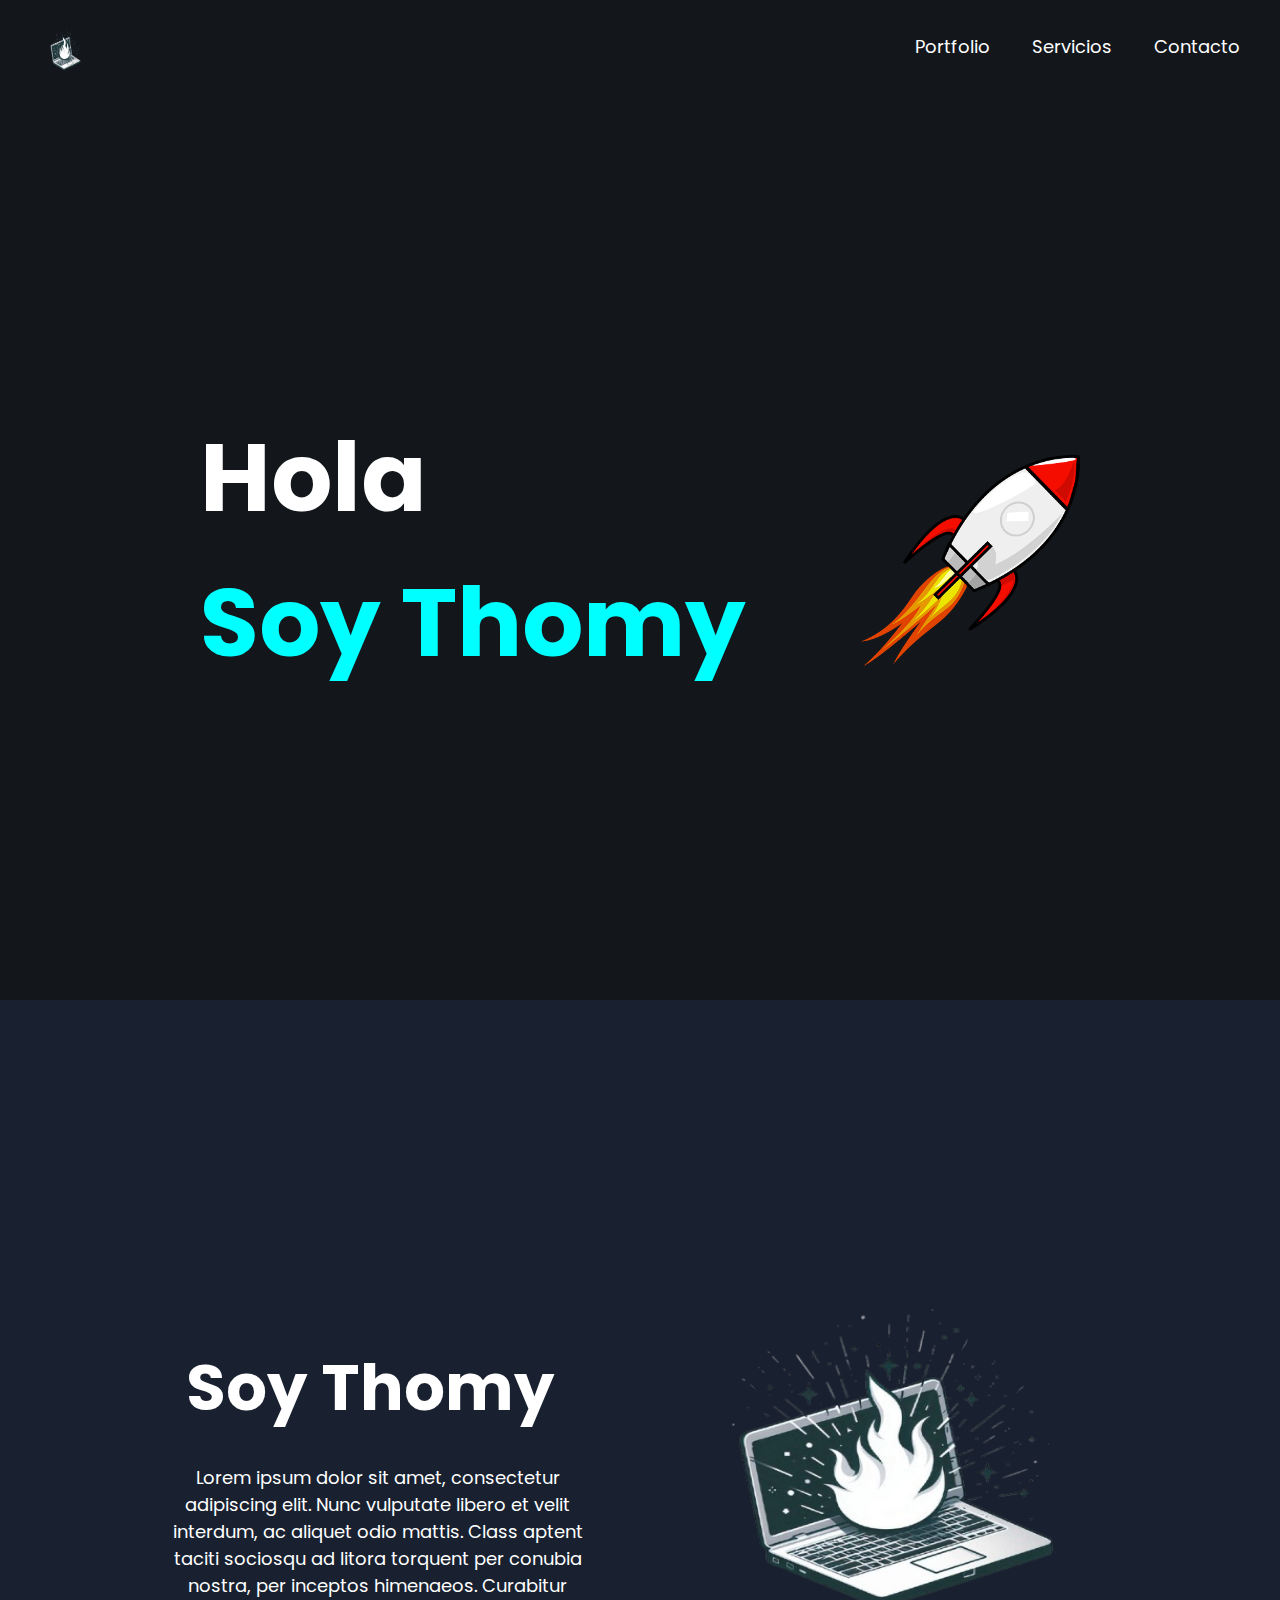
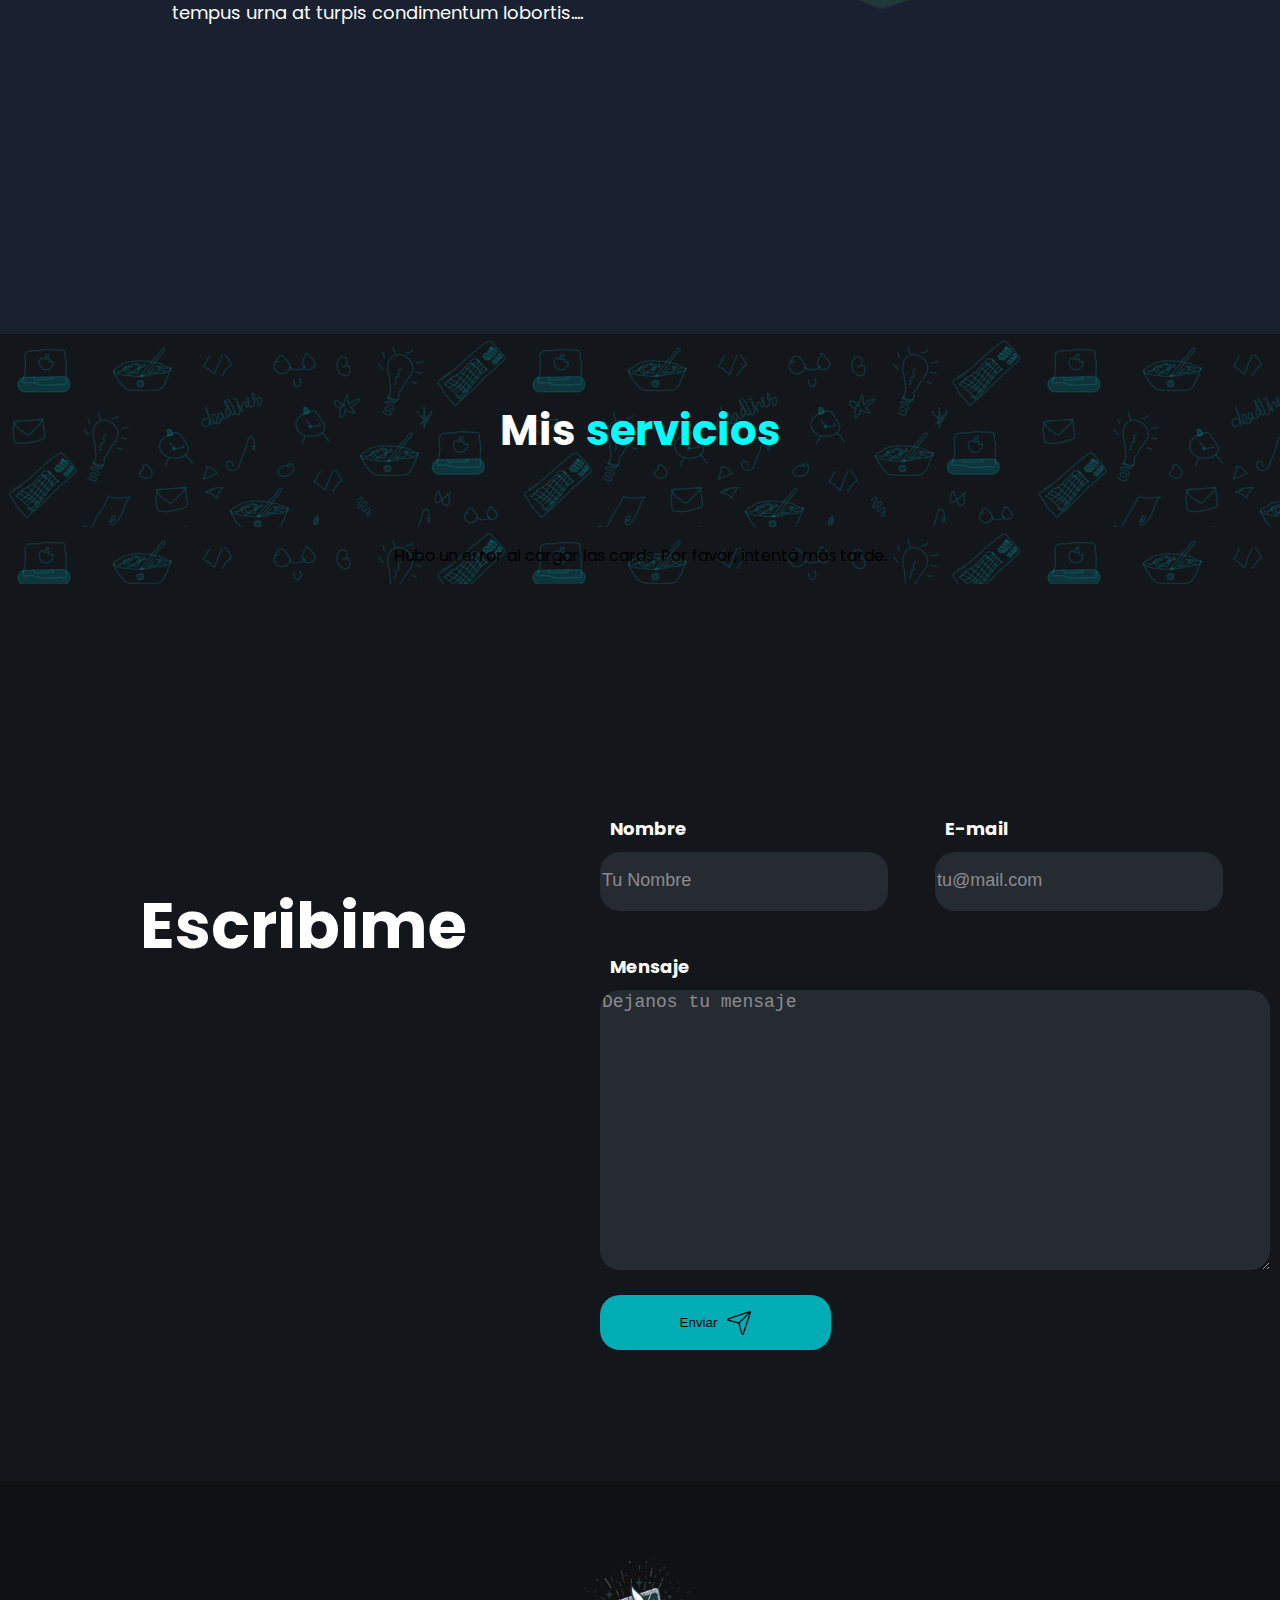
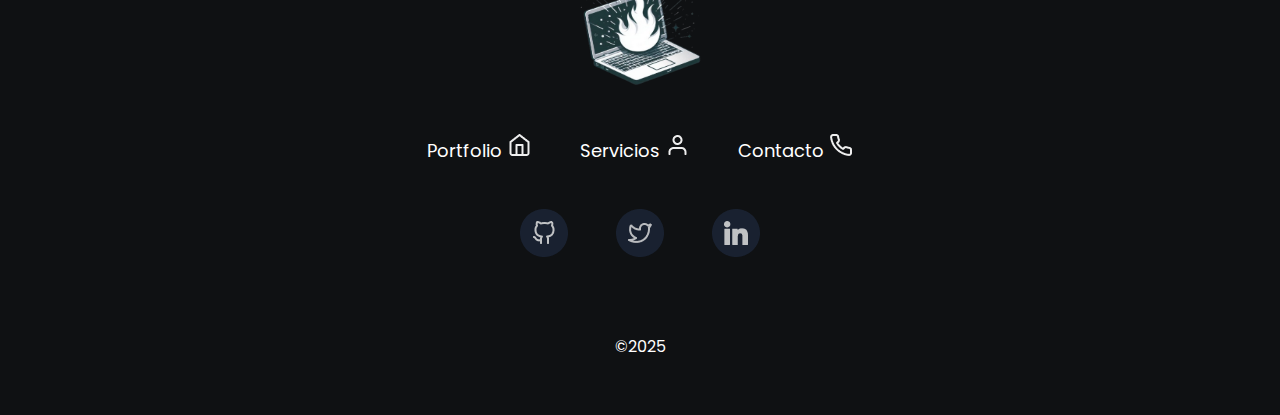
<file: index.html>
<!DOCTYPE html>
<html lang="en">
  <head>
    <meta charset="UTF-8" />
    <meta name="viewport" content="width=device-width, initial-scale=1.0" />
    <title>Desafío Web Components</title>

    <script defer src="./components/header.js"></script>
    <link rel="stylesheet" href="./components/header.css" />

    <script defer src="./pages/servicios.js"></script>
    <link rel="stylesheet" href="./pages/servicios.css" />

    <script defer src="./pages/portfolio.js"></script>
    <link rel="stylesheet" href="./pages/portfolio.css" />

    <script defer src="./pages/contacto.js"></script>
    <link rel="stylesheet" href="./pages/contacto.css" />

    <script defer src="./components/footer.js"></script>
    <link rel="stylesheet" href="./components/footer.css" />

    <link rel="stylesheet" href="./pages/index.css" />
  </head>
  <body>
    <header class="header-component"></header>
    <section class="portfolio">
      <div class="bienvenida-portfolio">
        <h2 class="h2-bienvenida-portfolio">
          <span class="h2-parte1">Hola</span>
          <br />
          <span class="h2-parte2">Soy Thomy</span>
        </h2>
        <img
          class="imagen-bienvenida-portfolio"
          src="./foto.png"
          alt="Cohete"
        />
      </div>
    </section>
    <div class="presentacion-portfolio">
      <div class="presentacion-portafolio-contenedor">
        <h3 class="h3-presentacion-portfolio">Soy Thomy</h3>
        <p class="p-presentacion-portfolio">
          Lorem ipsum dolor sit amet, consectetur adipiscing elit. Nunc
          vulputate libero et velit interdum, ac aliquet odio mattis. Class
          aptent taciti sociosqu ad litora torquent per conubia nostra, per
          inceptos himenaeos. Curabitur tempus urna at turpis condimentum
          lobortis....
        </p>
      </div>
      <img
        class="imagen-presentacion-portfolio"
        src="./logo-sf.png"
        alt="Foto de perfil"
        srcset=""
      />
    </div>
    <section class="contenedor-tarjeta">
      <div class="mis-servicios-titulo">
        <h2 class="mis-servicios-titulo-1">Mis</h2>
        <h2 class="mis-servicios-titulo-2">servicios</h2>
      </div>
      <div class="cards-container"></div>
    </section>
    <form action="" class="form-contact"></form>
    <footer class="footer-component"></footer>
  </body>
</html>
</file>
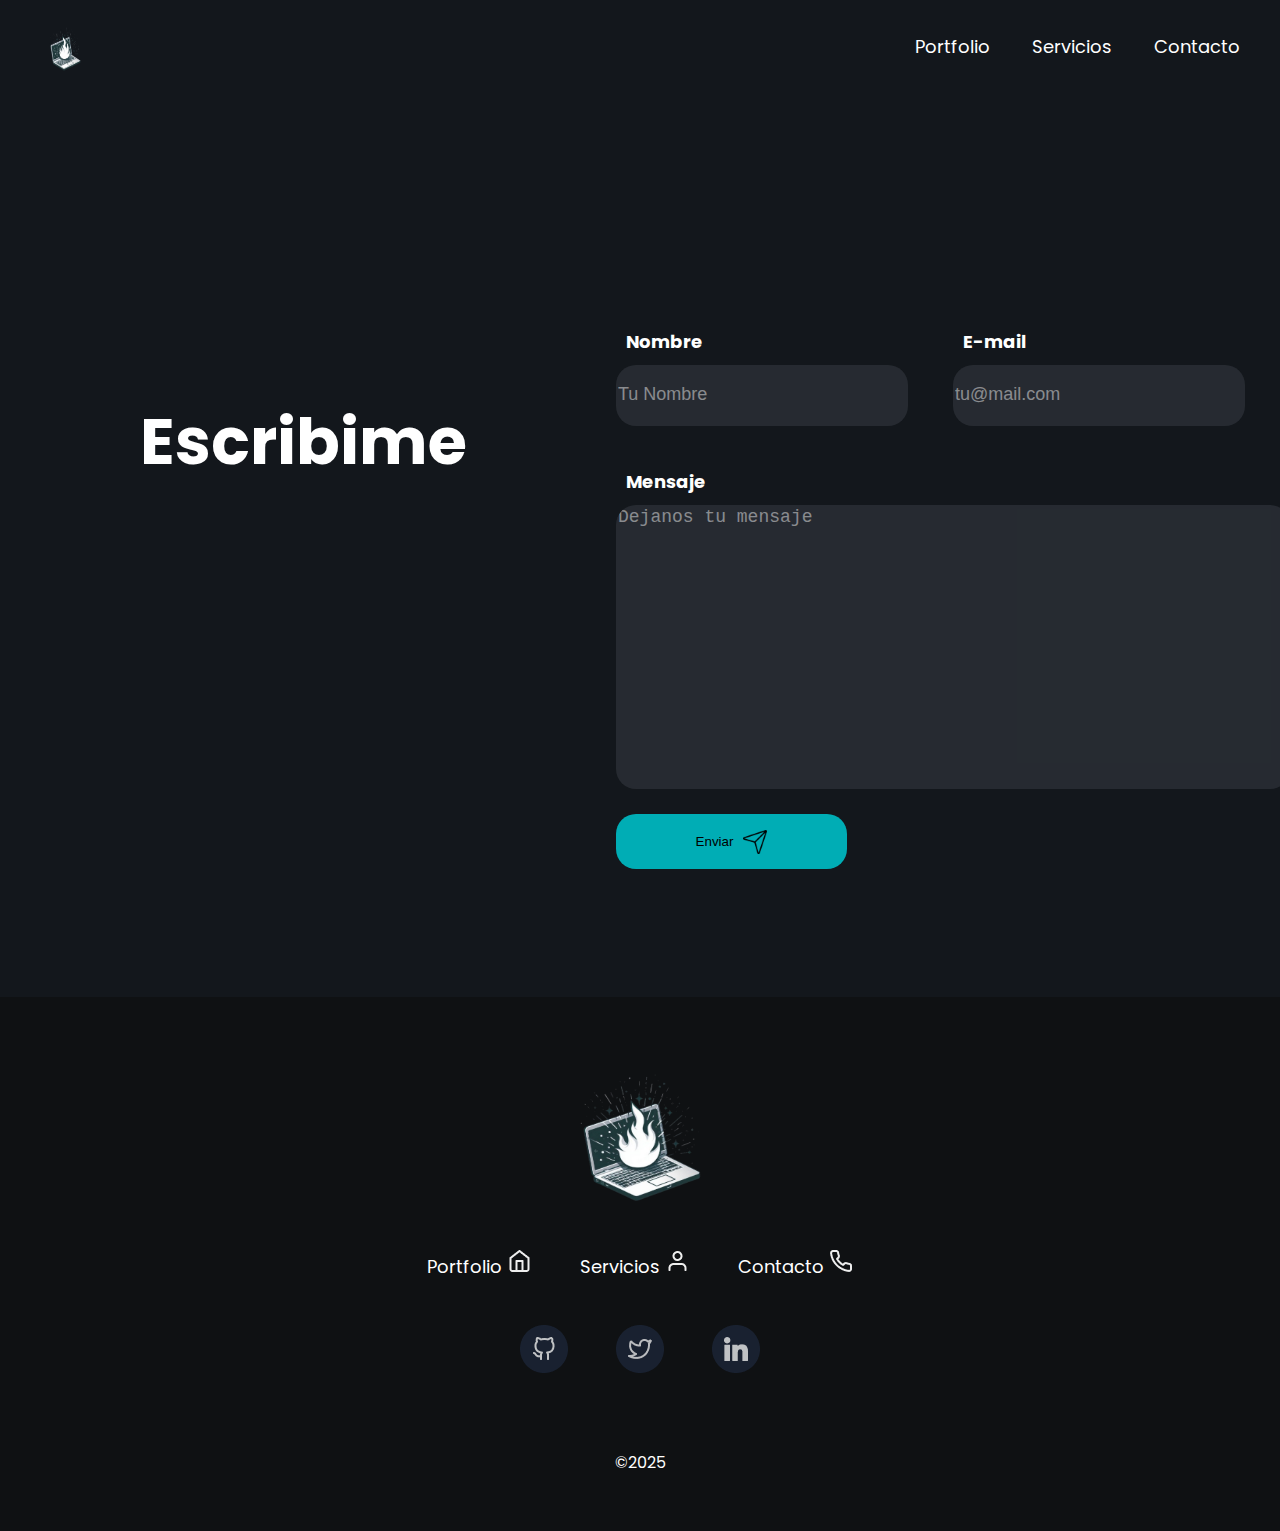
<file: contacto.html>
<!DOCTYPE html>
<html lang="en">
  <head>
    <meta charset="UTF-8" />
    <meta name="viewport" content="width=device-width, initial-scale=1.0" />
    <title>Contacto</title>
    <script defer src="./pages/contacto.js"></script>
    <link rel="stylesheet" href="./pages/contacto.css" />
    <script defer src="./components/header.js"></script>
    <link rel="stylesheet" href="./components/header.css" />
    <script defer src="./components/footer.js"></script>
    <link rel="stylesheet" href="./components/footer.css" />
  </head>
  <body>
    <header class="header-component"></header>
    <form action="" class="form-contact"></form>
    <footer class="footer-component"></footer>
  </body>
</html>
</file>
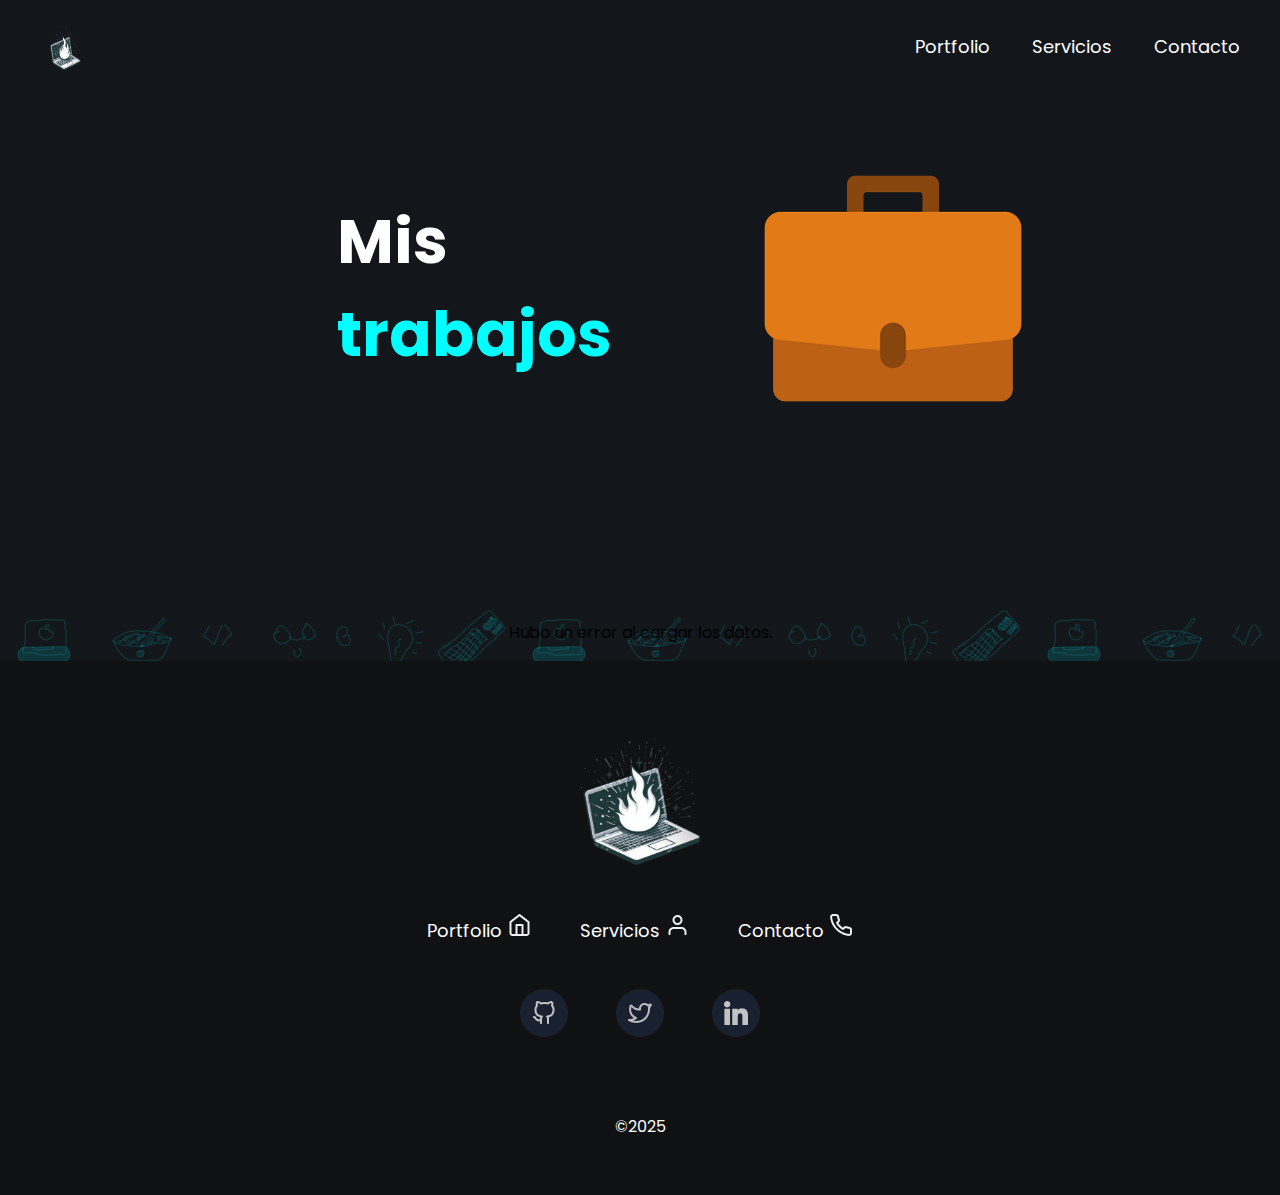
<file: portfolio.html>
<!DOCTYPE html>
<html lang="en">
  <head>
    <meta charset="UTF-8" />
    <meta name="viewport" content="width=device-width, initial-scale=1.0" />
    <title>Portfolio</title>

    <script async src="./pages/portfolio.js"></script>
    <link rel="stylesheet" href="./pages/portfolio.css" />
    <script defer src="./components/footer.js"></script>
    <link rel="stylesheet" href="./components/footer.css" />
    <script defer src="./components/header.js"></script>
    <link rel="stylesheet" href="./components/header.css" />
  </head>
  <body>
    <header class="header-component"></header>
    <div class="presentacion-servicio">
      <div class="h2-portafolio">
        <h2 class="mis-portafolio-titulo-1">Mis</h2>
        <h2 class="mis-portafolio-titulo-2">trabajos</h2>
      </div>
      <img
        class="imagen-portafolio-servicio"
        src="./image_portfolio.png"
        alt=""
      />
    </div>

    <div class="servicios-portfolio" id="servicios-portfolio"></div>

    <footer class="footer-component"></footer>
  </body>
</html>
</file>
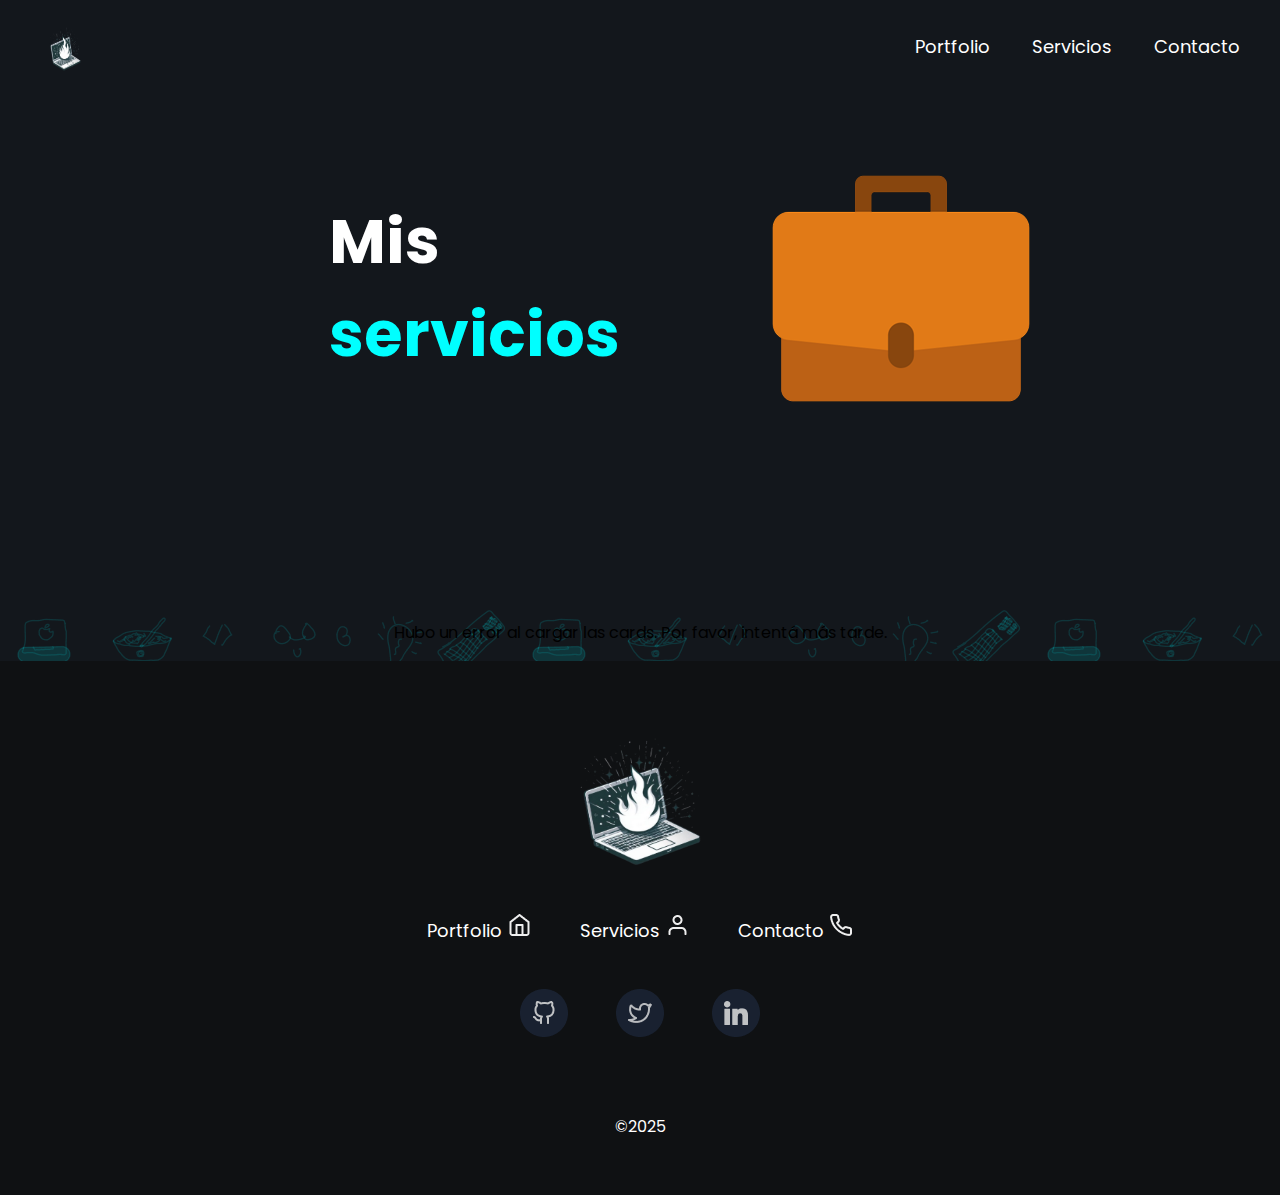
<file: servicios.html>
<!DOCTYPE html>
<html lang="en">
  <head>
    <meta charset="UTF-8" />
    <meta name="viewport" content="width=device-width, initial-scale=1.0" />
    <title>Servicios</title>

    <script defer src="./pages/servicios.js"></script>
    <link rel="stylesheet" href="./pages/servicios.css" />
    <script defer src="./components/footer.js"></script>
    <link rel="stylesheet" href="./components/footer.css" />
    <script defer src="./components/header.js"></script>
    <link rel="stylesheet" href="./components/header.css" />
  </head>
  <body>
    <header class="header-component"></header>
    <div class="presentacion-servicio">
      <div class="h2-servicios">
        <h2 class="mis-servicios-titulo-1">Mis</h2>

        <h2 class="mis-servicios-titulo-2">servicios</h2>
      </div>
      <img
        class="imagen-portafolio-servicio"
        src="./image_portfolio.png"
        alt=""
      />
    </div>

    <div class="cards-container"></div>

    <footer class="footer-component"></footer>
  </body>
</html>
</file>
<file: components/header.css>
@import url("https://fonts.googleapis.com/css2?family=Poppins:ital,wght@0,100;0,200;0,300;0,400;0,500;0,600;0,700;0,800;0,900;1,100;1,200;1,300;1,400;1,500;1,600;1,700;1,800;1,900&display=swap");

.header-component {
  display: flex;
  justify-content: space-between;
  align-items: center;
  background-color: #13171c;
  padding: 10px 20px;
  width: 100%;
  box-sizing: border-box;
  font-family: "Poppins", sans-serif;
}

.logo-header-component {
  width: 50px;
  height: 60px;
}

.menu {
  display: none;
}

@media (min-width: 400px) {
  .menu {
    display: flex;
    justify-content: space-between;
    align-items: center;
    text-align: center;
    font-size: 18px;
    color: white;
    margin-top: 10px;
    text-decoration: none;
    gap: 42px;
    padding: 0;
    list-style-type: none;
  }

  .burguer-button {
    display: none;
  }

  .modal {
    display: none;
  }
}

a {
  color: white;
  text-decoration: none;
  font-family: "Poppins", sans-serif;
}

.burguer-button {
  background: none;
  border: solid white;
  color: white;
  font-size: 24px;
  cursor: pointer;
  margin: 0px 10px 0px 190px;
}

.modal {
  display: none;
  position: fixed;
  top: 0;
  left: 0;
  width: 100%;
  height: 100vh;
  justify-content: center;
  align-items: center;
  font-family: "Poppins", sans-serif;
}

.modal-content {
  display: flex;
  background-color: black;
  padding: 20px;
  max-width: 100%;
  height: 100%;
  border-radius: 10px;
  text-align: center;
  justify-content: center;
  align-items: center;
}

.modal-content ul {
  list-style: none;
  padding: 0;
  font-size: 46px;
}

.modal-content ul li {
  margin-bottom: 50px;
}

.modal-content a {
  text-decoration: none;
  color: white;
}

.close {
  font-size: 42px;
  color: white;
  cursor: pointer;
  position: absolute;
  top: 10px;
  right: 10px;
}
</file>
<file: pages/servicios.css>
@import url("https://fonts.googleapis.com/css2?family=Oswald:wght@200..700&display=swap");

body {
  margin: 0;
  font-family: "Poppins", sans-serif;
}
.presentacion-servicio {
  background-color: #13171c;
  padding-bottom: 128px;
}
.h2-servicios {
  margin: 0;
  display: flex;
  flex-direction: column;
  justify-content: center;
  align-items: center;
  padding: 95px;
}
.mis-servicios-titulo {
  display: flex;
  align-items: center;
  justify-content: center;
  gap: 10px;
  padding: 65px;
}

.mis-servicios-titulo-1 {
  color: white;
  font-size: 62px;
  margin: 0;
}

.mis-servicios-titulo-2 {
  font-size: 62px;
  color: aqua;
  margin: 0;
}
.imagen-portafolio-servicio {
  display: block;
  margin: 0 auto;
  padding: 39px 0 0 0;
}

.cards-container {
  display: flex;
  justify-content: center;
  align-items: center;
  flex-wrap: wrap;
  gap: 20px;
  height: 100%;
  background-color: #13171c;
  background-image: url(doodle.png);
  margin: 0;
}

.card {
  display: flex;
  flex-direction: column;
  justify-content: center;
  align-items: center;
  text-align: center;
  background-color: #393e4680;
  width: 324px;
  height: 469px;
  border-radius: 10px;
  box-shadow: 0 4px 8px rgba(0, 0, 0, 0.2);
  margin: 0 auto;
  margin-top: 75px;
}
.card-title {
  color: white;
  font-size: 33px;
}
.card-description {
  color: white;
  font-size: 16px;
}
.ver-mas-contenedor {
  width: 100%;
  display: flex;
  justify-content: center;
  align-items: center;
  margin-top: 50px;
  padding: 10px;
  margin-bottom: 65px;
}
.boton-ver-mas {
  border: none;
  background: none;
  color: white;
  text-align: center;
  display: flex;
  align-items: center;
  justify-content: center;
  gap: 8px;
  padding: 5px;
  width: 129px;
  height: 47px;
  font-size: 18px;
}
@media (min-width: 400px) {
  .presentacion-servicio {
    display: flex;
    justify-content: center;
    align-items: center;
    text-align: left;
    gap: 40px;
  }

  .h2-servicios {
    align-items: flex-start;
    text-align: left;
  }

  .imagen-portafolio-servicio {
    margin: 0;
    padding: 0;
  }
}
</file>
<file: pages/portfolio.css>
@import url("https://fonts.googleapis.com/css2?family=Poppins:ital,wght@0,100;0,200;0,300;0,400;0,500;0,600;0,700;0,800;0,900;1,100;1,200;1,300;1,400;1,500;1,600;1,700;1,800;1,900&display=swap");

body {
  margin: 0;
  font-family: "Poppins", sans-serif;
}
.portfolio-item {
  display: flex;
  flex-direction: column;
  justify-content: center;
  align-items: center;
  text-align: center;
  background-color: #393e4680;
  width: 324px;
  height: 469px;
  border-radius: 10px;
  box-shadow: 0 4px 8px rgba(0, 0, 0, 0.2);
  margin: 0 auto;
  margin-top: 75px;
}
.descripcion-portafolio {
  color: white;
  font-size: 16px;
}
.titulo-portafolio {
  color: white;
  font-size: 33px;
}
.servicios-portfolio {
  display: flex;
  justify-content: center;
  align-items: center;
  flex-wrap: wrap;
  gap: 20px;
  height: 100%;
  background-color: #13171c;
  background-image: url(doodle.png);
  margin: 0;
}
.presentacion-servicio {
  background-color: #13171c;
  padding-bottom: 128px;
}
.h2-portafolio {
  margin: 0;
  display: flex;
  flex-direction: column;
  justify-content: center;
  align-items: center;
  padding: 95px;
}
.imagen-portafolio-servicio {
  display: block;
  margin: 0 auto;
  padding: 39px 0 0 0;
}
.mis-portafolio-titulo-1 {
  color: white;
  font-size: 62px;
  margin: 0;
}
.mis-portafolio-titulo-2 {
  font-size: 62px;
  color: aqua;
  margin: 0;
}
.portfolio-item {
  display: flex;
  flex-direction: column;
  justify-content: center;
  align-items: center;
  text-align: center;
  background-color: #393e4680;
  width: 324px;
  height: 469px;
  border-radius: 10px;
  box-shadow: 0 4px 8px rgba(0, 0, 0, 0.2);
  margin: 0 auto;
  margin-top: 75px;
}
.ver-mas-contenedor {
  width: 100%;
  display: flex;
  justify-content: center;
  align-items: center;
  margin-top: 50px;
  padding: 10px;
  margin-bottom: 65px;
}
.boton-ver-mas {
  border: none;
  background: none;
  color: white;
  text-align: center;
  display: flex;
  align-items: center;
  justify-content: center;
  gap: 8px;
  padding: 5px;
  width: 129px;
  height: 47px;
  font-size: 18px;
}
@media (min-width: 400px) {
  .presentacion-servicio {
    display: flex;
    justify-content: center;
    align-items: center;
    text-align: left;
    gap: 40px;
  }

  .h2-portafolio {
    align-items: flex-start;
    text-align: left;
  }

  .imagen-portafolio-servicio {
    margin: 0;
    padding: 0;
  }
}
</file>
<file: pages/contacto.css>
@import url("https://fonts.googleapis.com/css2?family=Poppins:ital,wght@0,100;0,200;0,300;0,400;0,500;0,600;0,700;0,800;0,900;1,100;1,200;1,300;1,400;1,500;1,600;1,700;1,800;1,900&display=swap");

body {
  margin: 0;
  font-family: "Poppins", sans-serif;
  background-color: #13171c;
}
.body-contacto {
  background-color: rgba(19, 23, 28, 1);
  height: 100 vh;
  margin: 0;
}
.form-contact {
  background-color: rgba(19, 23, 28, 1);
}
.h1_form-contacto {
  color: white;
  font-size: 42px;
}
.inputs-labels {
  width: 313px;
  height: 619px;
  display: flex;
  flex-direction: column;
  justify-content: center;
  align-content: center;
  align-items: center;
}

.input-nombre,
.input-email {
  width: 313px;
  height: 96px;
  border-radius: 24px;
  background-color: rgba(57, 62, 70, 0.5);
  border: none;
}

.input-mensaje {
  width: 313px;
  height: 280px;
  border-radius: 24px;
  background-color: rgba(57, 62, 70, 0.5);
  border: none;
}
.label-nombre,
.label-email,
.label-mensaje {
  width: 313px;
  height: 59px;
  border-radius: 24px;
  color: white;
  font-size: 18px;
  font-weight: 700;
}
::placeholder {
  font-size: 18px;
  color: rgba(238, 238, 238, 0.5);
}
.button-contacto {
  background-color: rgba(0, 173, 181, 1);
  width: 312px;
  height: 55px;
  border-radius: 24px;
  border: none;
  color: rgba(0, 0, 0, 1);
}
.imagen-button-contacto {
  width: 24px;
  height: 24px;

  margin: 0;
}
.form-contact {
  background-color: #13171c;
  display: flex;
  flex-direction: column;
  justify-content: center;
  align-items: center;
}
.body-contacto {
  background-color: rgba(19, 23, 28, 1);
  height: 100 vh;
  margin: 0;
}
.h1_form-contacto {
  color: white;
  font-size: 42px;
  margin: 0;
  display: flex;
  text-align: center;
  justify-content: center;
  align-content: center;
  align-items: center;
  padding: 40px 70px;
}
.inputs-labels {
  width: 313px;
  height: 619px;
  display: flex;
  flex-direction: column;
  justify-content: center;
  align-content: center;
  align-items: center;
}

.input-nombre,
.input-email {
  width: 313px;
  height: 96px;
  border-radius: 24px;
  background-color: rgba(57, 62, 70, 0.5);
  border: none;
}

.input-mensaje {
  width: 313px;
  height: 280px;
  border-radius: 24px;
  background-color: rgba(57, 62, 70, 0.5);
  border: none;
  margin-bottom: 25px;
}
.label-nombre,
.label-email,
.label-mensaje {
  width: 313px;
  height: 59px;
  border-radius: 24px;
  color: white;
  font-size: 18px;
  font-weight: 700;
}
::placeholder {
  font-size: 18px;
  color: rgba(238, 238, 238, 0.5);
}
.button-contacto {
  background-color: rgba(0, 173, 181, 1);
  width: 312px;
  height: 75px;
  border-radius: 24px;
  border: none;
  color: rgba(0, 0, 0, 1);
  margin-bottom: 200px;
  display: flex;
  justify-content: center;
  align-items: center;
}
.imagen-button-contacto {
  width: 24px;
  height: 24px;
  margin-left: 10px;
}

@media (min-width: 400px) {
  .form-contact {
    display: flex;
    flex-direction: row;
    align-items: flex-start;
    justify-content: space-between;
    width: 100%;
    padding: 10px;
  }

  .h1_form-contacto {
    flex: 1;
    font-size: 64px;
    text-align: left;
    padding: 10px;
    display: flex;
    justify-content: flex-start;
    align-items: flex-start;
    color: white;
    margin-top: 274px;
    margin-left: 120px;
  }

  .inputs-labels {
    flex: 1;
    display: grid;
    grid-template-columns: 1fr 1fr;
    grid-template-rows: auto auto auto;
    width: 100%;
    margin-top: 258px;
  }

  .label-nombre {
    grid-column: 1 / 2;
    grid-row: 1 / 2;
    font-size: 18px;
    color: white;
    margin: 10px;
    display: flex;
    align-items: flex-end;
  }

  .input-nombre {
    grid-column: 1 / 2;
    grid-row: 2 / 3;
    width: 288px;
    height: 59px;
    background-color: rgba(57, 62, 70, 0.5);
    border-radius: 20px;
  }

  .label-email {
    grid-column: 2 / 3;
    grid-row: 1 / 2;
    font-size: 18px;
    color: white;
    margin: 10px;
    display: flex;
    align-items: flex-end;
  }

  .input-email {
    grid-column: 2 / 3;
    grid-row: 2 / 3;
    width: 288px;
    height: 59px;
    background-color: rgba(57, 62, 70, 0.5);
    border-radius: 20px;
  }

  .label-mensaje {
    grid-column: 1 / 3;
    grid-row: 3 / 4;
    font-size: 18px;
    color: white;
    margin: 10px;
    display: flex;
    align-items: flex-end;
  }

  .input-mensaje {
    grid-column: 1 / 3;
    grid-row: 4 / 5;
    width: 670px;
    height: 280px;
    background-color: rgba(57, 62, 70, 0.5);
    border-radius: 20px;
  }

  .button-contacto {
    grid-column: 1 / 3;
    grid-row: 5 / 6;
    width: 231px;
    height: 55px;
    background-color: rgba(0, 173, 181, 1);
    border-radius: 20px;
  }
}
</file>
<file: components/footer.css>
.footer-component {
  background-color: #0f1113;
  width: 100%;
  height: 534px;
  display: flex;
  flex-direction: column;
  justify-content: center;
  align-items: center;
  gap: 20px;
}

.footer__indice {
  display: flex;
  flex-direction: column;
  justify-content: center;
  align-items: center;
  gap: 15px;
}

.footer__indice a,
.footer__social-media a {
  color: white;
  text-decoration: none;
  font-size: 18px;
  text-align: center;
}

.footer__indice .footer__social-media img {
  width: 24px;
  height: 24px;
}

.logo-header-component-footer {
  width: 65px;
  height: 75px;
}

.copy {
  color: white;
}
@media (min-width: 400px) {
  .footer__indice {
    display: flex;
    flex-direction: row;
    gap: 48px;
    margin-bottom: 25px;
  }
  .logo-header-component-footer {
    width: 195px;
    height: 175px;
  }
  .footer__social-media {
    display: flex;
    gap: 48px;
    margin-bottom: 50px;
  }
}
</file>
<file: pages/index.css>
@import url("https://fonts.googleapis.com/css2?family=Poppins:ital,wght@0,100;0,200;0,300;0,400;0,500;0,600;0,700;0,800;0,900;1,100;1,200;1,300;1,400;1,500;1,600;1,700;1,800;1,900&display=swap");

* {
  box-sizing: border-box;
}
body {
  margin: 0;
  font-family: "Poppins", sans-serif;
  background-color: #13171c;
}
/*bienvenida */
.portfolio {
  background-color: #13171c;
  display: flex;
  flex-direction: column;
  justify-content: center;
  align-items: center;
  height: 100vh;
  width: 100%;
}

.h2-bienvenida-portfolio {
  margin: 0;
  margin-bottom: 45px;
}

.bienvenida-portfolio {
  display: block;
  align-items: center;
  padding: 20px;
}

.h2-parte1 {
  color: white;
  font-size: 60px;
  margin: 0;
  font-family: "poppins", sans-serif;
}

.h2-parte2 {
  color: aqua;
  font-size: 60px;
  margin: 0;
  font-family: "poppins", sans-serif;
}
/*media bienvenida*/
@media (min-width: 400px) {
  .bienvenida-portfolio {
    display: flex;
    justify-content: center;
    align-items: center;
    text-align: center;
    gap: 15px;
  }

  .h2-bienvenida-portfolio {
    margin: 0;
    text-align: left;
    margin: 0;
  }

  .imagen-bienvenida-portfolio {
    margin-left: 100px;
    width: 363px;
    height: 340px;
    max-width: 80%;
  }

  .h2-parte1 {
    font-size: 96px;
  }

  .h2-parte2 {
    font-size: 96px;
  }
}

/* soy marce */
.imagen-bienvenida-portfolio {
  width: 219px;
  height: 211px;
  margin-top: 20px;
}

.presentacion-portfolio {
  background-color: #192130;
  flex-direction: column;
  justify-content: center;
  align-items: center;
  text-align: center;
}

.h3-presentacion-portfolio {
  color: white;
  font-size: 42px;
  margin: 0;
  padding: 70px 60px 29px 45px;
}

.p-presentacion-portfolio {
  color: white;
  font-size: 18px;
  padding: 0px 45px;
  margin: 0;
  margin-bottom: 38px;
}

.imagen-presentacion-portfolio {
  width: 295px;
  height: 241px;
  margin-bottom: 112px;
}
/*media soy marce*/
@media (min-width: 400px) {
  .presentacion-portfolio {
    flex-direction: row;
    height: 934px;
    align-items: center;
    justify-content: center;
    padding: 260px 125px;
    display: flex;
  }
  .presentacion-portfolio-contenedor {
    display: block;
    padding: 0px 177px 13px 45px;
  }
  .imagen-presentacion-portfolio {
    margin-bottom: 0;
    width: 623px;
    height: 415px;
  }
  .h3-presentacion-portfolio {
    font-size: 64px;
    display: flex;
    justify-content: center;
  }
  .p-presentacion-portfolio {
    max-width: 600px;
  }
}

/*mis servicios*/
.contenedor-tarjeta {
  background-color: #13171c;
  background-image: url(doodle.png);
}

.mis-servicios-titulo {
  display: flex;
  align-items: center;
  justify-content: center;
  gap: 10px;
  padding: 65px;
}

.mis-servicios-titulo-1 {
  color: white;
  font-size: 42px;
  margin: 0;
}

.mis-servicios-titulo-2 {
  font-size: 42px;
  color: aqua;
  margin: 0;
}

.cards-container {
  display: flex;
  justify-content: center;
  align-items: center;
  flex-wrap: wrap;
  gap: 20px;
  height: 100%;
}

.card {
  display: flex;
  flex-direction: column;
  justify-content: center;
  align-items: center;
  text-align: center;
  background-color: #393e4680;
  width: 324px;
  height: 481px;
  border-radius: 10px;
  box-shadow: 0 4px 8px rgba(0, 0, 0, 0.2);
  margin: 0 auto;
  margin-bottom: 68px;
}

.card-title {
  color: white;
  font-size: 33px;
}

.card-description {
  color: white;
  font-size: 16px;
}
.ver-mas-contenedor {
  display: none;
}
</file>
